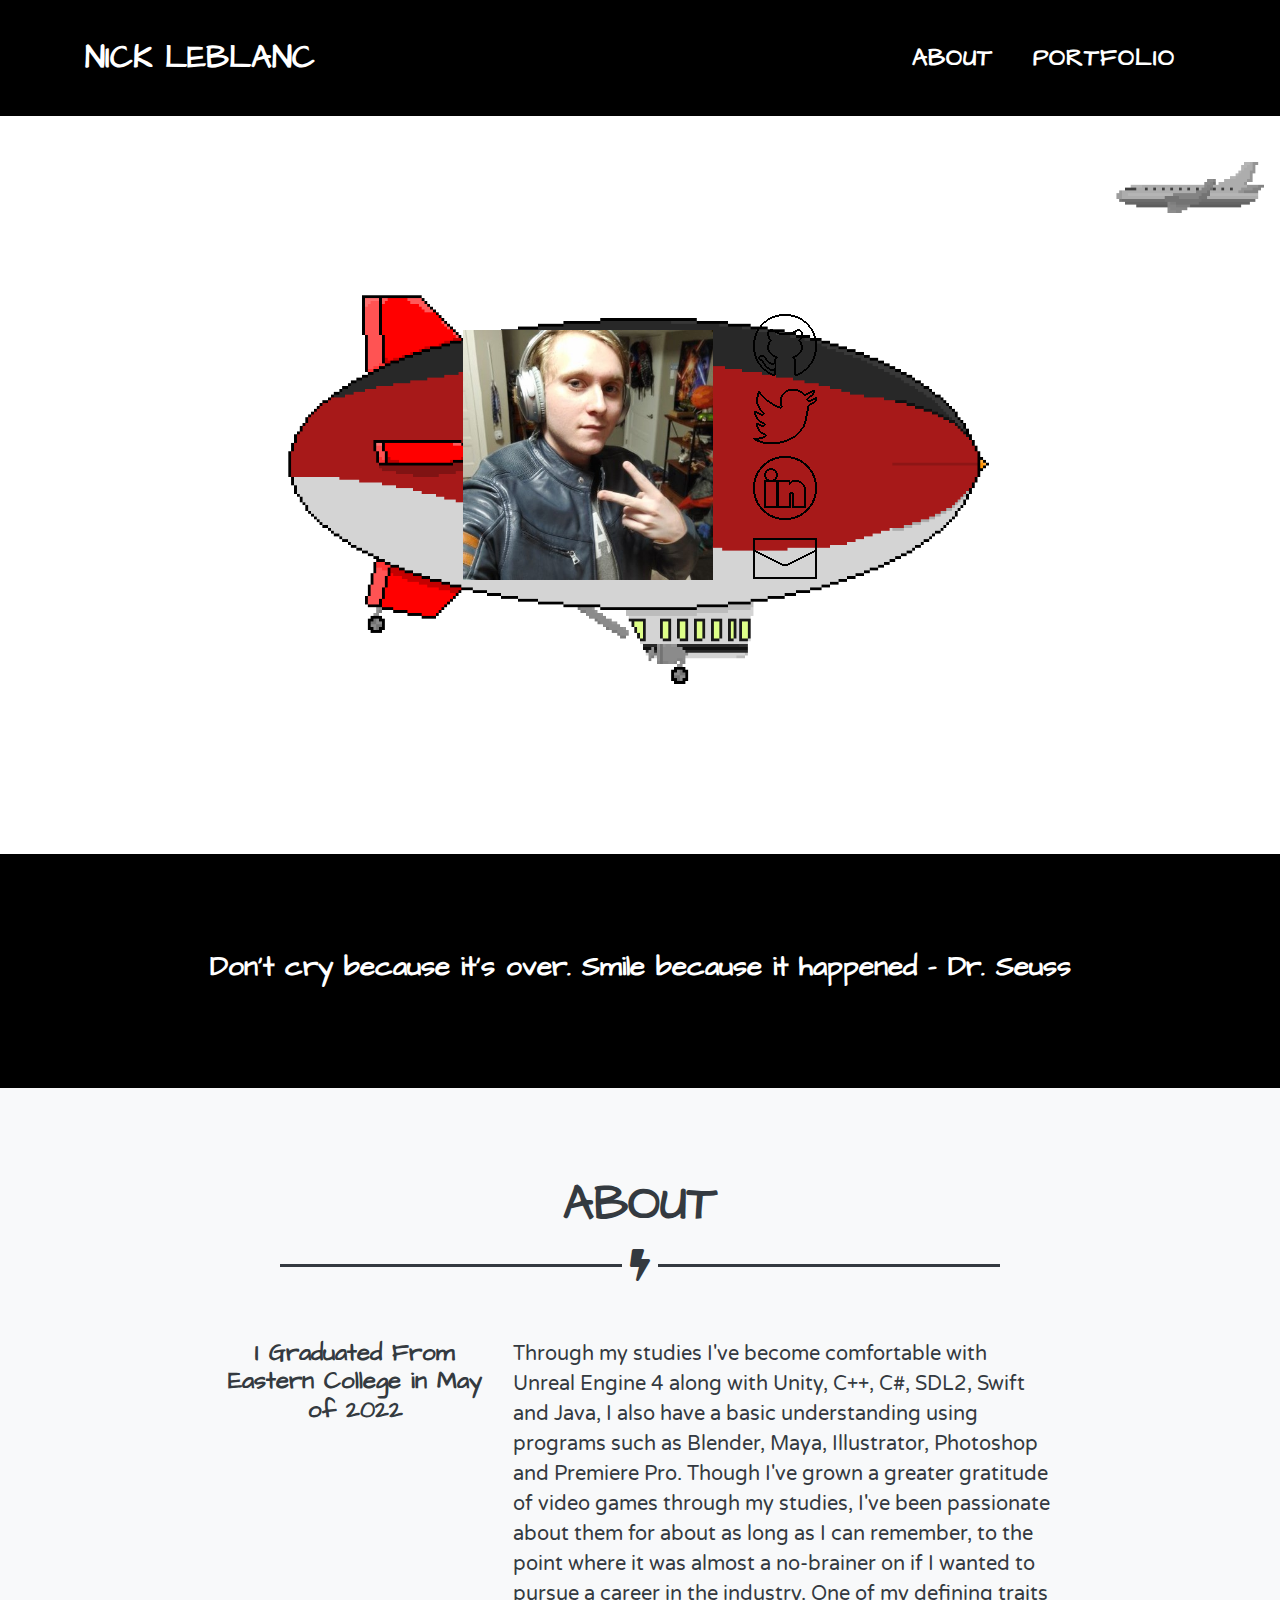
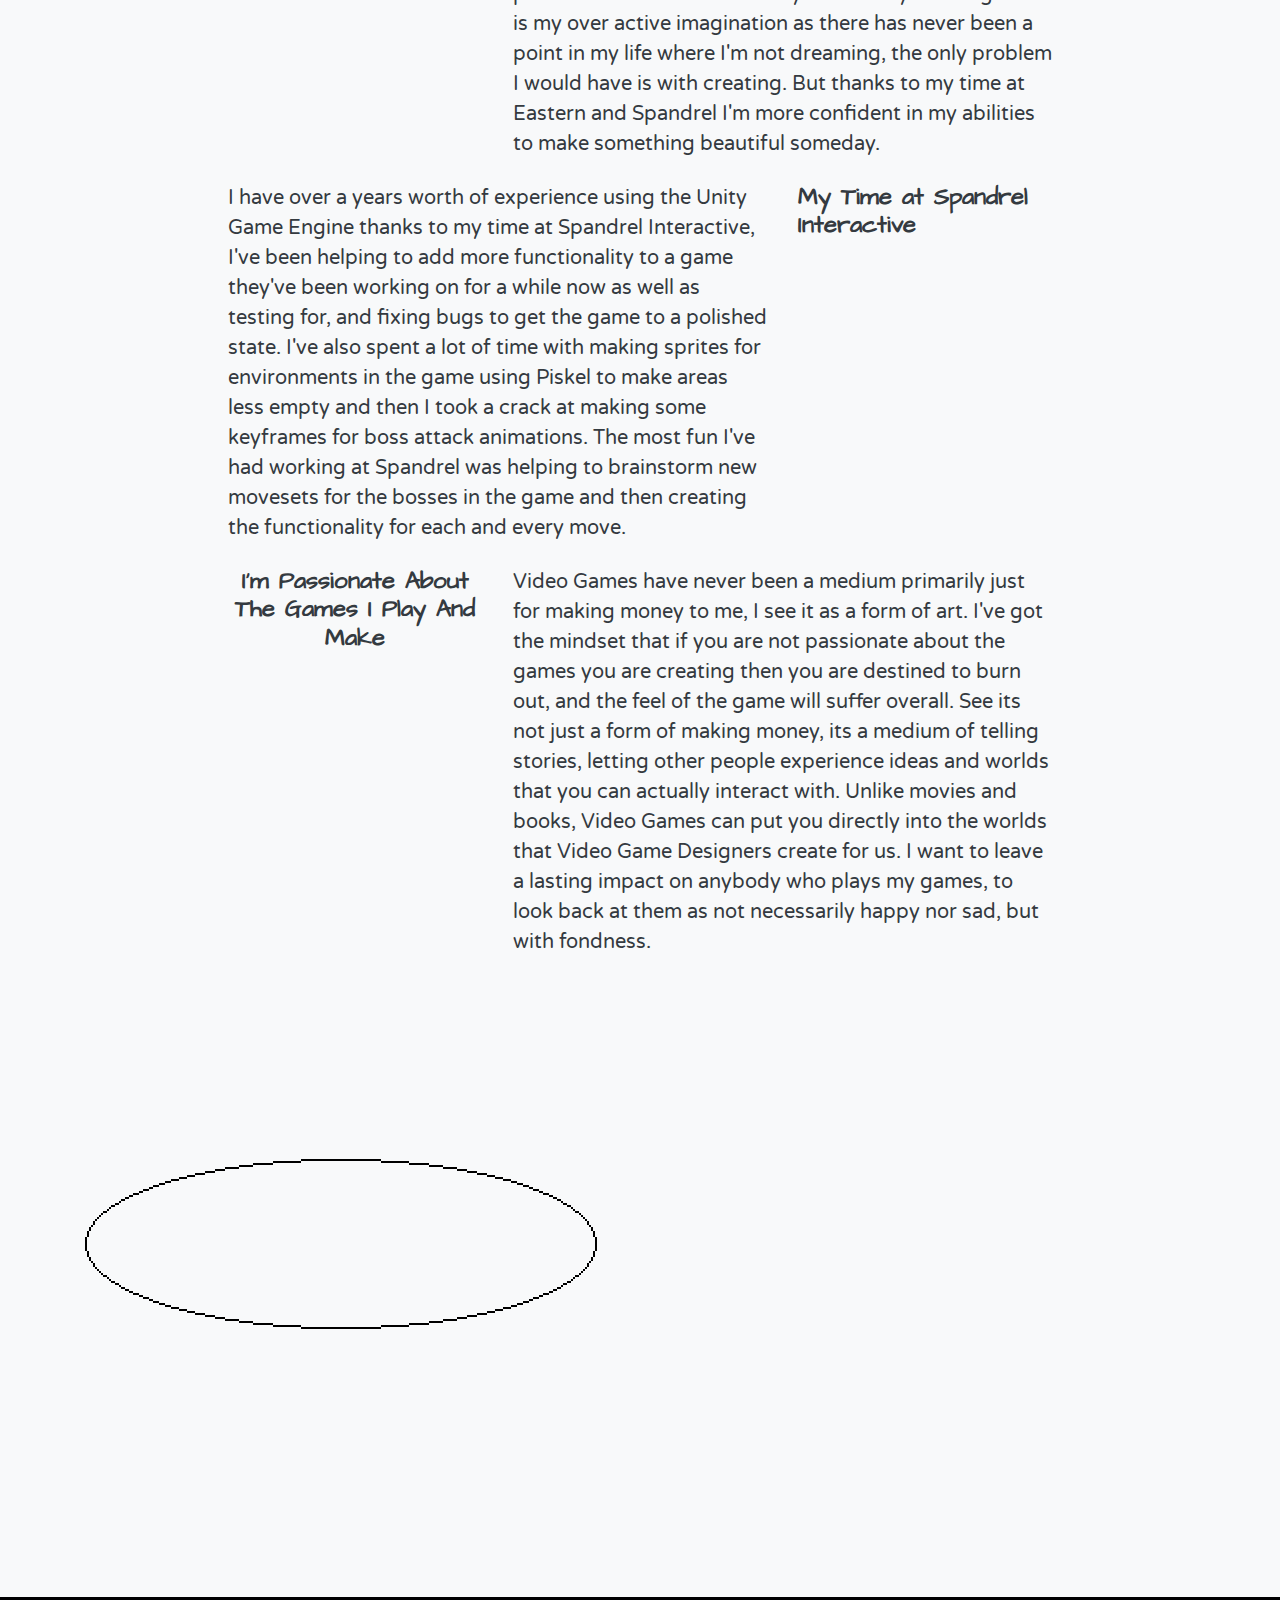
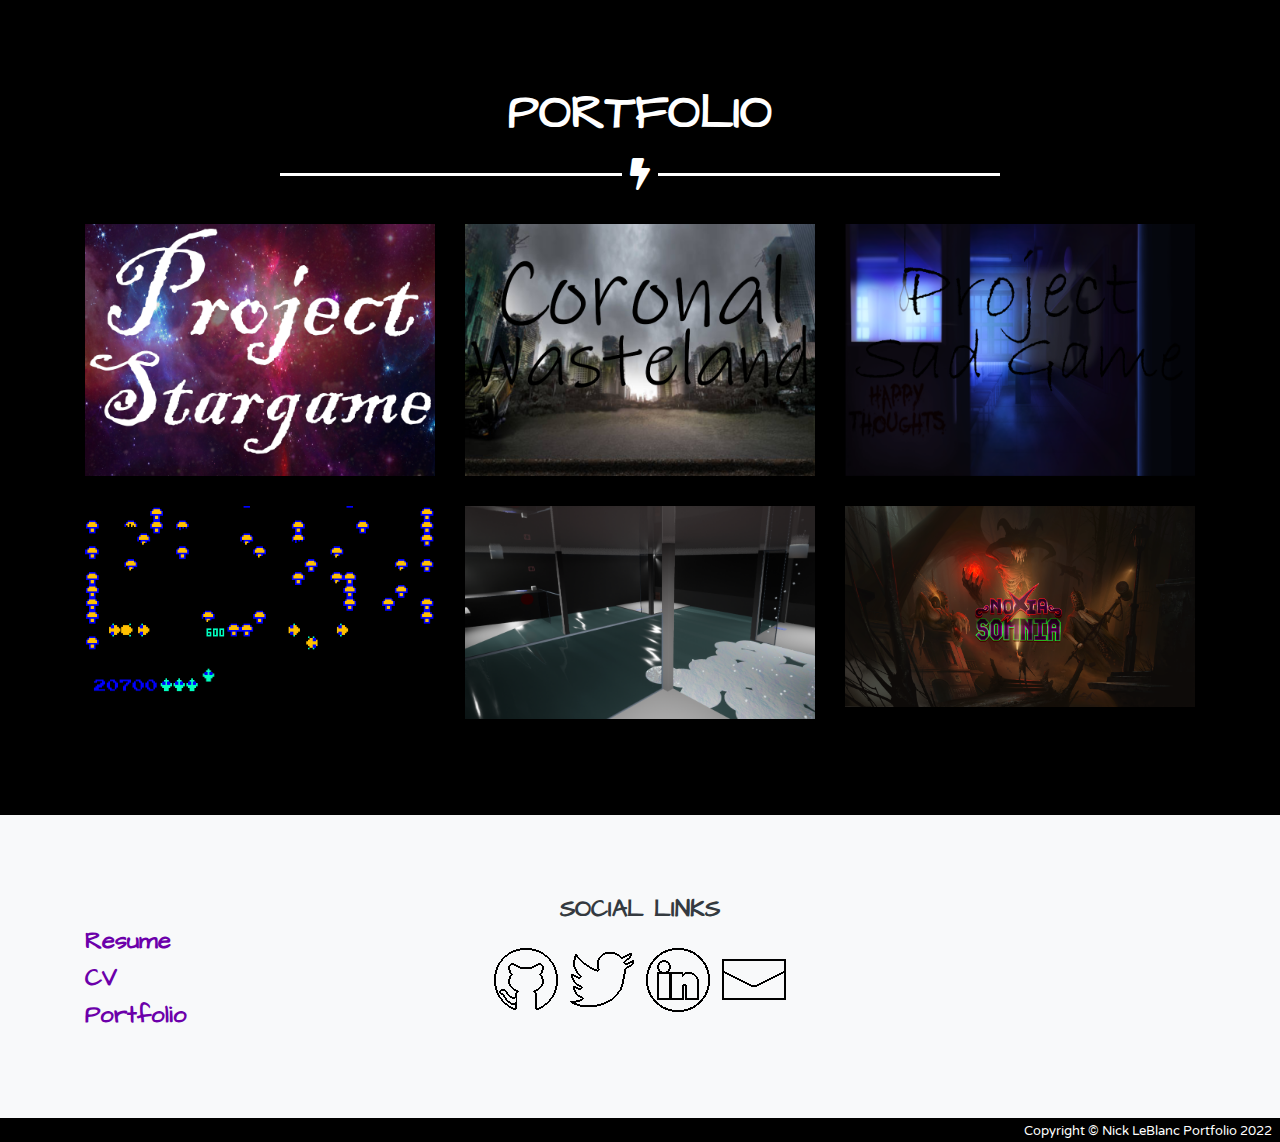
<file: index.html>
<!DOCTYPE html>
<html lang="en">
	<head>
		<title>Nick LeBlanc Portfolio</title>
		<meta charset="utf-8">
		<meta name="viewport" content="width=device-width, initial-scale=1">

		<!-- Bootstrap base minified css -->
		<link rel="stylesheet" href="vendor/bootstrap/css/bootstrap.min.css">

		<!-- Custom fonts for this template -->
		<link href="vendor/fontawesome-free/css/all.min.css" rel="stylesheet" type="text/css">
		<link href="https://fonts.googleapis.com/css?family=Montserrat:400,700" rel="stylesheet" type="text/css">
		<link href="https://fonts.googleapis.com/css?family=Lato:400,700,400italic,700italic" rel="stylesheet" type="text/css">
		<link href="https://fonts.googleapis.com/css?family=Varela+Round:400,700" rel="stylesheet" type="text/css">
		<link href="https://fonts.googleapis.com/css?family=Architects+Daughter:400,700,400bold" rel="stylesheet" type="text/css">

		<!-- Custom styles for this template -->
		<link href="css/Portfolio Site.css" rel="stylesheet">
	</head>
		  
	<body>
    	<!-- Navigation -->
    	<nav class="navbar navbar-expand-lg fixed-top text-uppercase bg-black" id="mainNav">
        	<!-- start of container -->
        	<div class="container">
            	<a class="navbar-brand js-scroll-trigger" href="#page-top"><!--<img class="" src="img/portfolio/logo.png" alt="">-->Nick LeBlanc</a>

            	<!-- Mobile nav icons and targets -->
            	<button class="navbar-toggler navbar-toggler-right text-uppercase bg-light text-dark rounded" type="button" data-toggle="collapse" data-target="#navbarResponsive" aria-controls="navbarResponsive" aria-expanded="false" aria-label="Toggle navigation">
              		Menu
              		<!-- font-awesome icon -->
              		<i class="fas fa-bars"></i>
            	</button>
            	<div class="collapse navbar-collapse" id="navbarResponsive">
              		<ul class="navbar-nav ml-auto">
                		<li class="nav-item mx-0 mx-lg-1 nav-large">
                  			<a class="nav-link py-3 px-0 px-lg-3 rounded js-scroll-trigger" href="#about">About</a>
                        </li>
                        <li class="nav-item mx-0 mx-lg-1 nav-large">
                  			<a class="nav-link py-3 px-0 px-lg-3 rounded js-scroll-trigger" href="#portfolio">Portfolio</a>
                		</li>
                		
              		</ul>
            	</div>
        	</div>
    	</nav>

    	<!-- Header -->
    	<header class="masthead bg-header text-dark text-center">
            <div class="container">
				<div class="row">
					<!--img id="image" src="images/icons/Blimp.gif"-->
					<img class="img-fluid ml-auto my-header-picture" src="images/profile1.jpg">
        			<ul style="list-style-type:none;" class="social mr-auto">
						<li class="mylistfirst-inline-item">
							<!--a class="btn btn-outline-dark btn-social text-center rounded-circle" href="https://github.com/NicholasChristianLeBlanc" target="_blank"-->
									<!--i class="fab fa-github"></i-->
									<input type="image" 
									src="images/icons/Github-default.png" 
									onclick="window.open('https://github.com/NicholasChristianLeBlanc', '_blank')"
									onMouseOver="this.src='images/icons/Github.gif'" 
									onMouseOut="this.src='images/icons/Github-default.png'">
							<!--/a-->
						</li>
						<li class="mylist-inline-item">
							<!--a class="btn btn-outline-dark btn-social text-center rounded-circle" href="https://twitter.com/Myztix_Nick" target="_blank">
								<i class="fab fa-fw fa-twitter"></i-->
								<input type="image" 
									src="images/icons/Twitter.png" 
									onclick="window.open('https://twitter.com/Myztix_Nick', '_blank')"
									onMouseOver="this.src='images/icons/Twitter.gif'" 
									onMouseOut="this.src='images/icons/Twitter.png'">
							<!--/a-->
						</li>
						<li class="mylist-inline-item">
							<!--a class="btn btn-outline-dark btn-social text-center rounded-circle" href="https://www.linkedin.com/in/nicholas-leblanc-846a041b0/" target="_blank">
								<i class="fab fa-fw fa-linkedin-in"></i-->
								<input type="image" 
									src="images/icons/Linkedin.png" 
									onclick="window.open('https://www.linkedin.com/in/nicholas-leblanc-846a041b0/', '_blank')"
									onMouseOver="this.src='images/icons/Linkedin.gif'" 
									onMouseOut="this.src='images/icons/Linkedin.png'">
							<!--/a-->
						</li>
						<li class="mylist-inline-item">
							<!--a class="btn btn-outline-dark btn-social text-center rounded-circle" href="mailto:nicholas_leblanc@outlook.com"> 
								<i class="far fa-envelope"></i-->
								<input type="image" 
									src="images/icons/Email.png" 
									onclick="window.open('https://www.linkedin.com/in/nicholas-leblanc-846a041b0/', '_blank')"
									onMouseOver="this.src='images/icons/Email.gif'" 
									onMouseOut="this.src='images/icons/Email.png'">
							<!--/a-->
						</li>
					</ul>
				</div>
      		</div>
    	</header>

		<section class="quote bg-black text-white" id="quote">
			<h3 class="text-center">Don't cry because it's over. Smile because it happened - Dr. Seuss</h3>
		</section>

		<!-- About Section -->
    	<section class="bg-light text-dark mb-0" id="about">
			<div class="container">
				<h2 class="text-center text-uppercase ">About</h2>
			  	<hr class="star-dark mb-5" />
			  	<div class="col-lg-10 mx-auto pb-4">
					<!--<blockquote class="blockquote">
					  <h4 class="font-italic">" It’s the ship that made the Kessel run in less than twelve parsecs. I’ve outrun Imperial starships. Not the local bulk cruisers, mind you. I’m talking about the big Corellian ships, now. She’s fast enough for you, old man. "</h4>
					  <footer class="blockquote-footer"><cite title="Starwars">Han Solo</cite></footer>
					</blockquote> -->
			  	</div>

			  	<div class="row">
					<!-- ml-auto sets margin-left to auto -->
					<div class="col-lg-3 ml-auto mb-3 text-center">
						<h4>I Graduated From Eastern College in May of 2022</h4>
					</div>
					<!-- mr-auto sets margin-right to auto -->
					<div class="col-lg-6 mr-auto mb-2">
						<!-- lead class makes paragraph stand out -->
						<p class="lead">
							Through my studies I've become comfortable with Unreal Engine 4 along with Unity, C++, C#, SDL2, Swift and Java, I also have a 
							basic understanding using programs such as Blender, Maya, Illustrator, Photoshop and Premiere Pro. Though I've grown a greater 
							gratitude of video games through my studies, I've been passionate about them for about as long as I can remember, to the point 
							where it was almost a no-brainer on if I wanted to pursue a career in the industry. One of my defining traits is my over active 
							imagination as there has never been a point in my life where I'm not dreaming, the only problem I would have is with creating.
							But thanks to my time at Eastern and Spandrel I'm more confident in my abilities to make something beautiful someday.
						</p>
					</div>
			  	</div>

				<div class="row">
					<div class="col-lg-6 ml-auto mb-2">
						<p class="lead">
						  	I have over a years worth of experience using the Unity Game Engine thanks to my time at Spandrel Interactive, I've been helping to 
							add more functionality to a game they've been working on for a while now as well as testing for, and fixing bugs to get the game to 
							a polished state. I've also spent a lot of time with making sprites for environments in the game using Piskel to make areas less empty 
							and then I took a crack at making some keyframes for boss attack animations. The most fun I've had working at Spandrel was helping to 
							brainstorm new movesets for the bosses in the game and then creating the functionality for each and every move.
					  	</p>
					</div>
					<div class="col-lg-3 mr-auto mb-3">
						<h4>My Time at Spandrel Interactive</h4>
					</div>
			  </div>

				<div class="row">
					<div class="col-lg-3 ml-auto mb-2 text-center">
						<h4>I'm Passionate About The Games I Play And Make</h4>
					</div>
					<div class="col-lg-6 mr-auto mb-3">
						<p class="lead">
							Video Games have never been a medium primarily just for making money to me, I see it as a form of art. I've got the mindset that 
							if you are not passionate about the games you are creating then you are destined to burn out, and the feel of the game will
							suffer overall. See its not just a form of making money, its a medium of telling stories, letting other people experience
							ideas and worlds that you can actually interact with. Unlike movies and books, Video Games can put you directly into the worlds
							that Video Game Designers create for us. I want to leave a lasting impact on anybody who plays my games, to look back at them as
							not necessarily happy nor sad, but with fondness.
				  		</p>
					</div>
		  		</div>

				<img class="img-fluid ml-auto" src="images/icons/Town Sprites.png">
			<!--
			  <div class="row">
					<div class="col-lg-3 ml-auto mb-3">
						<h4>The skills and computer languages I'm proficient with</h4>
					</div>
					<div class="col-lg-6 mr-auto mb-2">
						<p class="lead">
						  Lorem ipsum dolor sit amet, consectetur adipisicing elit, sed do eiusmod tempor incididunt ut labore et dolore magna aliqua. 
						  Ut enim ad minim veniam, quis nostrud exercitation ullamco laboris nisi ut aliquip ex ea commodo consequat. 
						  Duis aute irure dolor in reprehenderit in voluptate velit esse cillum dolore eu fugiat nulla pariatur. 
						  Excepteur sint occaecat cupidatat non proident, sunt in culpa qui officia deserunt mollit anim id est laborum.
					  </p>
					</div>
			  </div>

			  

			  <div class="row">
					<div class="col-lg-3 ml-auto mb-3">
						<h4>Other significant/important things about me</h4>
					</div>
					<div class="col-lg-6 mr-auto mb-2">
						<p class="lead">
						  Lorem ipsum dolor sit amet, consectetur adipisicing elit, sed do eiusmod tempor incididunt ut labore et dolore magna aliqua. 
						  Ut enim ad minim veniam, quis nostrud exercitation ullamco laboris nisi ut aliquip ex ea commodo consequat. 
						  Duis aute irure dolor in reprehenderit in voluptate velit esse cillum dolore eu fugiat nulla pariatur. 
						  Excepteur sint occaecat cupidatat non proident, sunt in culpa qui officia deserunt mollit anim id est laborum.
					  </p>
					</div>
			  </div>
			-->
		  </div> <!-- /container -->
	  </section>

    	<!-- Portfolio Grid Section -->
    	<section class="portfolio bg-black text-white" id="portfolio">
      		<div class="container">
        		<h2 class="text-center text-uppercase mb-0">Portfolio</h2>
        		<hr class="star-light mb-5" />
        		<!-- start of row -->
				<div class="row">

					<!-- portfolio item 1 (Stargame) -->
					<div class="col-md-6 col-lg-4">
						<div class="portfolio-item mx-auto" data-toggle="modal" data-target="#portfolio-modal-1">
							<div class="portfolio-item-caption d-flex position-absolute h-100 w-100">
								<div class="portfolio-item-caption-content my-auto w-100 text-center text-white">
									<i class="fas fa-search-plus fa-3x"></i>
								</div>
							</div>
							<img class="img-fluid" src="images/portfolio/Project Stargame.png" alt="">
						</div>
					</div>

					<!-- portfolio item 2 (Coronal Wasteland) -->
					<div class="col-md-6 col-lg-4">
						<div class="portfolio-item mx-auto" data-toggle="modal" data-target="#portfolio-modal-2">
							<div class="portfolio-item-caption d-flex position-absolute h-100 w-100">
								<div class="portfolio-item-caption-content my-auto w-100 text-center text-white">
									<i class="fas fa-search-plus fa-3x"></i>
								</div>
							</div>
							<img class="img-fluid" src="images/portfolio/Coronal Wasteland.png" alt="">
						</div>
					</div>

					<!-- portfolio item 3 (Sad Game) -->
					<div class="col-md-6 col-lg-4">
						<div class="portfolio-item mx-auto" data-toggle="modal" data-target="#portfolio-modal-3">
							<div class="portfolio-item-caption d-flex position-absolute h-100 w-100">
								<div class="portfolio-item-caption-content my-auto w-100 text-center text-white">
									<i class="fas fa-search-plus fa-3x"></i>
								</div>
							</div>
							<img class="img-fluid" src="images/portfolio/Project Sad Game.png" alt="">
						</div>
					</div>

					<!-- portfolio item 4 (Centipede) -->
					<div class="col-md-6 col-lg-4">
						<div class="portfolio-item mx-auto" data-toggle="modal" data-target="#portfolio-modal-4">
							<div class="portfolio-item-caption d-flex position-absolute h-100 w-100">
								<div class="portfolio-item-caption-content my-auto w-100 text-center text-white">
									<i class="fas fa-search-plus fa-3x"></i>
								</div>
							</div>
							<img class="img-fluid" src="images/portfolio/Centipede.png" alt="">
						</div>
					</div>

					<!-- portfolio item 5 (Puzzle Platformer) -->
					<div class="col-md-6 col-lg-4">
						<div class="portfolio-item mx-auto" data-toggle="modal" data-target="#portfolio-modal-5">
							<div class="portfolio-item-caption d-flex position-absolute h-100 w-100">
								<div class="portfolio-item-caption-content my-auto w-100 text-center text-white">
									<i class="fas fa-search-plus fa-3x"></i>
								</div>
							</div>
							<img class="img-fluid" src="images/portfolio/FpPuzzlePlatformer.png" alt="">
						</div>
					</div>

					<!-- portfolio item 6 (Noxia Somnia) -->
					<div class="col-md-6 col-lg-4">
						<div class="portfolio-item mx-auto" data-toggle="modal" data-target="#portfolio-modal-6">
							<div class="portfolio-item-caption d-flex position-absolute h-100 w-100">
								<div class="portfolio-item-caption-content my-auto w-100 text-center text-white">
									<i class="fas fa-search-plus fa-3x"></i>
								</div>
							</div>
							<img class="img-fluid" src="images/portfolio/Noxia.png" alt="">
						</div>
					</div>

				</div> <!-- /row -->
			</div> <!-- /container -->
		</section>

    	<!-- Footer -->
    	<footer class="footer bg-light text-dark text-center">
      		<div class="container">
				
				<div class="row">
          			<div class="col-md-3 mb-5 mb-lg-0 text-left centered-vert">
						<h4><a href="PDFs/Nicholas Christian Leblanc Resume.pdf" target="_blank">Resume</a></h4>
						<h4><a href="PDFs/Nicholas Christian Leblanc CV.pdf" target="_blank">CV</a> </h4>
						<h4><a href="PDFs/Nick LeBlanc Portfolio.pdf" target="_blank">Portfolio</a></h4>
          			</div>
		  
					<div class="col-md-6 mb-5 mb-lg-0">
            			<h4 class="text-uppercase mb-4">Social Links</h4>
            			<ul class="list-inline mb-0">
              				<li class="list-inline-item">
							<!--a class="btn btn-outline-dark btn-social text-center rounded-circle" href="https://github.com/NicholasChristianLeBlanc" target="_blank"-->
									<!--i class="fab fa-github"></i-->
									<input type="image" 
									src="images/icons/Github-default.png" 
									onclick="window.open('https://github.com/NicholasChristianLeBlanc', '_blank')"
									onMouseOver="this.src='images/icons/Github.gif'" 
									onMouseOut="this.src='images/icons/Github-default.png'">
							<!--/a-->
						</li>
						<li class="list-inline-item">
							<!--a class="btn btn-outline-dark btn-social text-center rounded-circle" href="https://twitter.com/Myztix_Nick" target="_blank">
								<i class="fab fa-fw fa-twitter"></i-->
								<input type="image" 
									src="images/icons/Twitter.png" 
									onclick="window.open('https://twitter.com/Myztix_Nick', '_blank')"
									onMouseOver="this.src='images/icons/Twitter.gif'" 
									onMouseOut="this.src='images/icons/Twitter.png'">
							<!--/a-->
						</li>
						<li class="list-inline-item">
							<!--a class="btn btn-outline-dark btn-social text-center rounded-circle" href="https://www.linkedin.com/in/nicholas-leblanc-846a041b0/" target="_blank">
								<i class="fab fa-fw fa-linkedin-in"></i-->
								<input type="image" 
									src="images/icons/Linkedin.png" 
									onclick="window.open('https://www.linkedin.com/in/nicholas-leblanc-846a041b0/', '_blank')"
									onMouseOver="this.src='images/icons/Linkedin.gif'" 
									onMouseOut="this.src='images/icons/Linkedin.png'">
							<!--/a-->
						</li>
						<li class="list-inline-item">
							<!--a class="btn btn-outline-dark btn-social text-center rounded-circle" href="mailto:nicholas_leblanc@outlook.com"> 
								<i class="far fa-envelope"></i-->
								<input type="image" 
									src="images/icons/Email.png" 
									onclick="window.open('https://www.linkedin.com/in/nicholas-leblanc-846a041b0/', '_blank')"
									onMouseOver="this.src='images/icons/Email.gif'" 
									onMouseOut="this.src='images/icons/Email.png'">
							<!--/a-->
						</li>
            			</ul>
          			</div>
		  
					<div class="col-md-3">
            			
          			</div>
        		</div>
      		</div> <!-- /container -->
    	</footer>

    	<div class="copyright text-right text-white">
      		<div class="pr-2">
        		<small>Copyright &copy; Nick LeBlanc Portfolio 2022</small>
      		</div>
    	</div>

    	<!-- Scroll to Top Button (Only visible on small and extra-small screen sizes) -->
    	<div class="scroll-to-top d-lg-none position-fixed ">
      		<a class="js-scroll-trigger d-block text-center text-white rounded" href="#page-top">
        		<i class="fa fa-chevron-up"></i>
      		</a>
    	</div>

		<!-- Portfolio Modals -->
	
		<!-- Portfolio Modal 1 (Project Stargame) -->
		<div class="portfolio-modal modal fade" id="portfolio-modal-1" tabindex="-1" role="dialog" aria-labelledby="portfolio-modal-1-label">
			<div class="modal-dialog portfolio-modal-dialog bg-black modal-xl" role="document">

				<button type="button" class="close" data-dismiss="modal" aria-label="Close">
					<span aria-hidden="true">
						<i class="fas fa-times fa-purple"></i>
					</span>
				</button>

				<div class="container text-center">
					<div class="row">
						<div class="col-lg-8 mx-auto">
							<h2 class="text-light text-uppercase mb-0">Project Stargame</h2>
							<hr class="star-light mb-5">
							<img class="img-fluid mb-5" src="images/portfolio/Project Stargame.png" alt="">
				
							<p class="mb-5 text-light">
								The stars each represent a human soul lost from Earth, one day they start to disappear from the sky so our protagonist 
								decides to go into the “Spirit Realm”, a dimension stuck between sleep and death where the souls of fallen stars reside. 
								The protagonist’s job is to figure out what happened to those fallen stars and to put them back into the sky, along the 
								way you will meet new characters that you will (should) grow to love, but eventually you’ll have to set spirits free, and 
								lay their souls to rest
							</p>

							<button type="button" class="btn btn-primary">
								<!--<a href="centipede.html">-->
								<a href="GDDs/Project Stargame.pdf" target="_blank">
									<span style="color:white"> View GDD </span>
								</a>
							</button>
						</div>
					</div>
				</div>
			</div>
		</div>
		
		<!-- Portfolio Modal 2 (Coronal Wasteland) -->
		<div class="portfolio-modal modal fade" id="portfolio-modal-2" tabindex="-1" role="dialog" aria-labelledby="portfolio-modal-2-label" aria-hidden="true">
			<div class="modal-dialog portfolio-modal-dialog bg-black modal-xl" role="document">
	
				<button type="button" class="close" data-dismiss="modal" aria-label="Close">
					<span aria-hidden="true">
						<i class="fas fa-times fa-purple"></i>
					</span>
				</button>
	
				<div class="container text-center">
					<div class="row">
						<div class="col-lg-8 mx-auto">
							<h2 class="text-light text-uppercase mb-0">Coronal Wasteland</h2>
							<hr class="star-light mb-5">
							<img class="img-fluid mb-5" src="images/portfolio/Coronal Wasteland.png" alt="">
				
							<p class="mb-5 text-light">
								Earth gets struck by a Coronal Mass Ejection (CME) which caused all systems running on electricity to cease functionality 
								at an instant. All Military, Medical, quality of life, food and water, factories, basically anything that is ran on 
								electricity gone at a snap of a finger, and by the time they would have been repaired society has already collapsed in on 
								itself. Chaos ensues as humanity seemingly grinds to a halt. Gangs of Bandits roam about killing as many innocent people as 
								they can, stealing from the weak for their own personal gain, settlements of innocent people are sparse to say the least, 
								and with very little resources life is harsh day in and day out. Abandoned cities become the norm as life becomes survival 
								of the fittest on this kill or be killed desolate wasteland also known as the Earth.
							</p>
				
							<button type="button" class="btn btn-primary">
								<!--<a href="centipede.html">-->
								<a href="GDDs/Project Colonel Wasteland.pdf" target="_blank">
									<span style="color:white"> View GDD </span>
								</a>
							</button>
				
						</div>
					</div>
				</div>
			</div>
		</div>

		<!-- Portfolio Modal 3 (Project Sad Game) -->
		<div class="portfolio-modal modal fade" id="portfolio-modal-3" tabindex="-1" role="dialog" aria-labelledby="portfolio-modal-3-label" aria-hidden="true">
			<div class="modal-dialog portfolio-modal-dialog bg-black modal-xl" role="document">
	
				<button type="button" class="close" data-dismiss="modal" aria-label="Close">
					<span aria-hidden="true">
						<i class="fas fa-times fa-purple"></i>
					</span>
				</button>
	
				<div class="container text-center">
					<div class="row">
						<div class="col-lg-8 mx-auto">
							<h2 class="text-light text-uppercase mb-0">Project Sad Game</h2>
							<hr class="star-light mb-5">
							<img class="img-fluid mb-5" src="images/portfolio/Project Sad Game.png" alt="">
				
							<p class="mb-5 text-light">
								You play as a man who commits suicide in the opening of the game. The entire game depicts the unfortunate events 
								leading up to this point as if the man’s entire life is flashing right before his eyes. The game would start off 
								nice and cheery and as time goes on the colors of each level would become less and less saturated and the character 
								would see more hallucinations as the man is devoured by the loss of loved ones, depression, drug and alcohol abuse. 
								Not knowing how to cope with all his struggles the game ends with his final dying moments, the game then switches to 
								third person as the man’s life leaves his eyes and his body is left lifeless.
							</p>
				
							<button type="button" class="btn btn-primary">
								<!--<a href="centipede.html">-->
								<a href="GDDs/Project Sad Game.pdf" target="_blank">
									<span style="color:white"> View GDD </span>
								</a>
							</button>
				
						</div>
					</div>
				</div>
			</div>
		</div>

		<!-- Portfolio Modal 4 (Centipede) -->
		<div class="portfolio-modal modal fade" id="portfolio-modal-4" tabindex="-1" role="dialog" aria-labelledby="portfolio-modal-4-label" aria-hidden="true">
			<div class="modal-dialog portfolio-modal-dialog bg-black modal-xl" role="document">
		
				<button type="button" class="close" data-dismiss="modal" aria-label="Close">
					<span aria-hidden="true">
						<i class="fas fa-times fa-purple"></i>
					</span>
				</button>
		
				<div class="container text-center">
					<div class="row">
						<div class="col-lg-8 mx-auto">
							<h2 class="text-light text-uppercase mb-0">Centipede</h2>
							<hr class="star-light mb-5">
							<img class="img-fluid mb-5" src="images/portfolio/Centipede.png" alt="">
					
							<p class="mb-5 text-light">
								The classic game of Centipede created by Atari back in 1981 recreated in SDL2 with some slight changes from the original
							</p>
					
							<button type="button" class="btn btn-primary">
								<!--<a href="centipede.html">-->
								<a  href="downloads/Centipede.zip" download>
									<span style="color:white"> Download Game </span>
								</a>
							</button>
						</div>
					</div>
				</div>
			</div>
		</div>
	
		<!-- Portfolio Modal 5 (First Person Puzzle Platformer) -->
		<div class="portfolio-modal modal fade" id="portfolio-modal-5" tabindex="-1" role="dialog" aria-labelledby="portfolio-modal-5-label" aria-hidden="true">
			<div class="modal-dialog portfolio-modal-dialog bg-black modal-xl" role="document">
		
				<button type="button" class="close" data-dismiss="modal" aria-label="Close">
					<span aria-hidden="true">
						<i class="fas fa-times fa-purple"></i>
					</span>
				</button>
		
				<div class="container text-center">
					<div class="row">
						<div class="col-lg-8 mx-auto">
							<h2 class="text-light text-uppercase mb-0">First Person Puzzle Platformer</h2>
							<hr class="star-light mb-5">
							<img class="img-fluid mb-5" src="images/portfolio/FpPuzzlePlatformer.png" alt="">
					
							<p class="mb-5 text-light">
								Made with Unreal Engine 4 and inspired by the Portal series of games developed by Valve, this puzzle platformer has you using a gun
								whose projectiles will do 1 of 3 things: Grow, Shrink or Collide with any boxes they fly into.
							</p>
					
							<button type="button" class="btn btn-primary">
								<!--<a href="centipede.html">-->
								<a href="downloads/FpPuzzlePlatformer.zip" download>
									<span style="color:white"> Download Game </span>
								</a>
							</button>
						</div>
					</div>
				</div>
			</div>
		</div>
	
		<!-- Portfolio Modal 6 (Noxia Somnia) -->
		<div class="portfolio-modal modal fade" id="portfolio-modal-6" tabindex="-1" role="dialog" aria-labelledby="portfolio-modal-6-label" aria-hidden="true">
			<div class="modal-dialog portfolio-modal-dialog bg-black modal-xl" role="document">
		
				<button type="button" class="close" data-dismiss="modal" aria-label="Close">
					<span aria-hidden="true">
						<i class="fas fa-times fa-purple"></i>
					</span>
				</button>
		
				<div class="container text-center">
					<div class="row">
						<div class="col-lg-8 mx-auto">
							<h2 class="text-light text-uppercase mb-0">Noxia Somnia</h2>
							<hr class="star-light mb-5">
							<img class="img-fluid mb-5" src="images/portfolio/Noxia.png" alt="">
					
							<p class="mb-5 text-light">
								Worked as both a Video Game Developer and Sprite Artist on Spandrel Interactive's upcoming 2D metroidvania game "Noxia Somnia" where I created well over 300 individual sprites for the game and helped 
								with brainstorming/implementing most of the move sets for the boss fights and did some polish for some of the menus in the game as well.
							</p>
					
							<button type="button" class="btn btn-primary">
								<!--<a href="centipede.html">-->
								<a href="https://noxiasomnia.com/" target="_blank">
									<span style="color:white"> View Website </span>
								</a>
							</button>
						</div>
					</div>
				</div>
			</div>
		</div>
			
	</body>

  	<!-- Bootstrap core JavaScript -->
  	<script src="vendor/jquery/jquery.min.js"></script>
  	<script src="vendor/bootstrap/js/bootstrap.bundle.min.js"></script>

  	<!-- Plugin JavaScript -->
  	<script src="vendor/jquery-easing/jquery.easing.min.js"></script>
  	<script src="vendor/magnific-popup/jquery.magnific-popup.min.js"></script>

  	<!-- Custom scripts for this template -->
	<script src="js/main.js"></script>
</html>
</file>
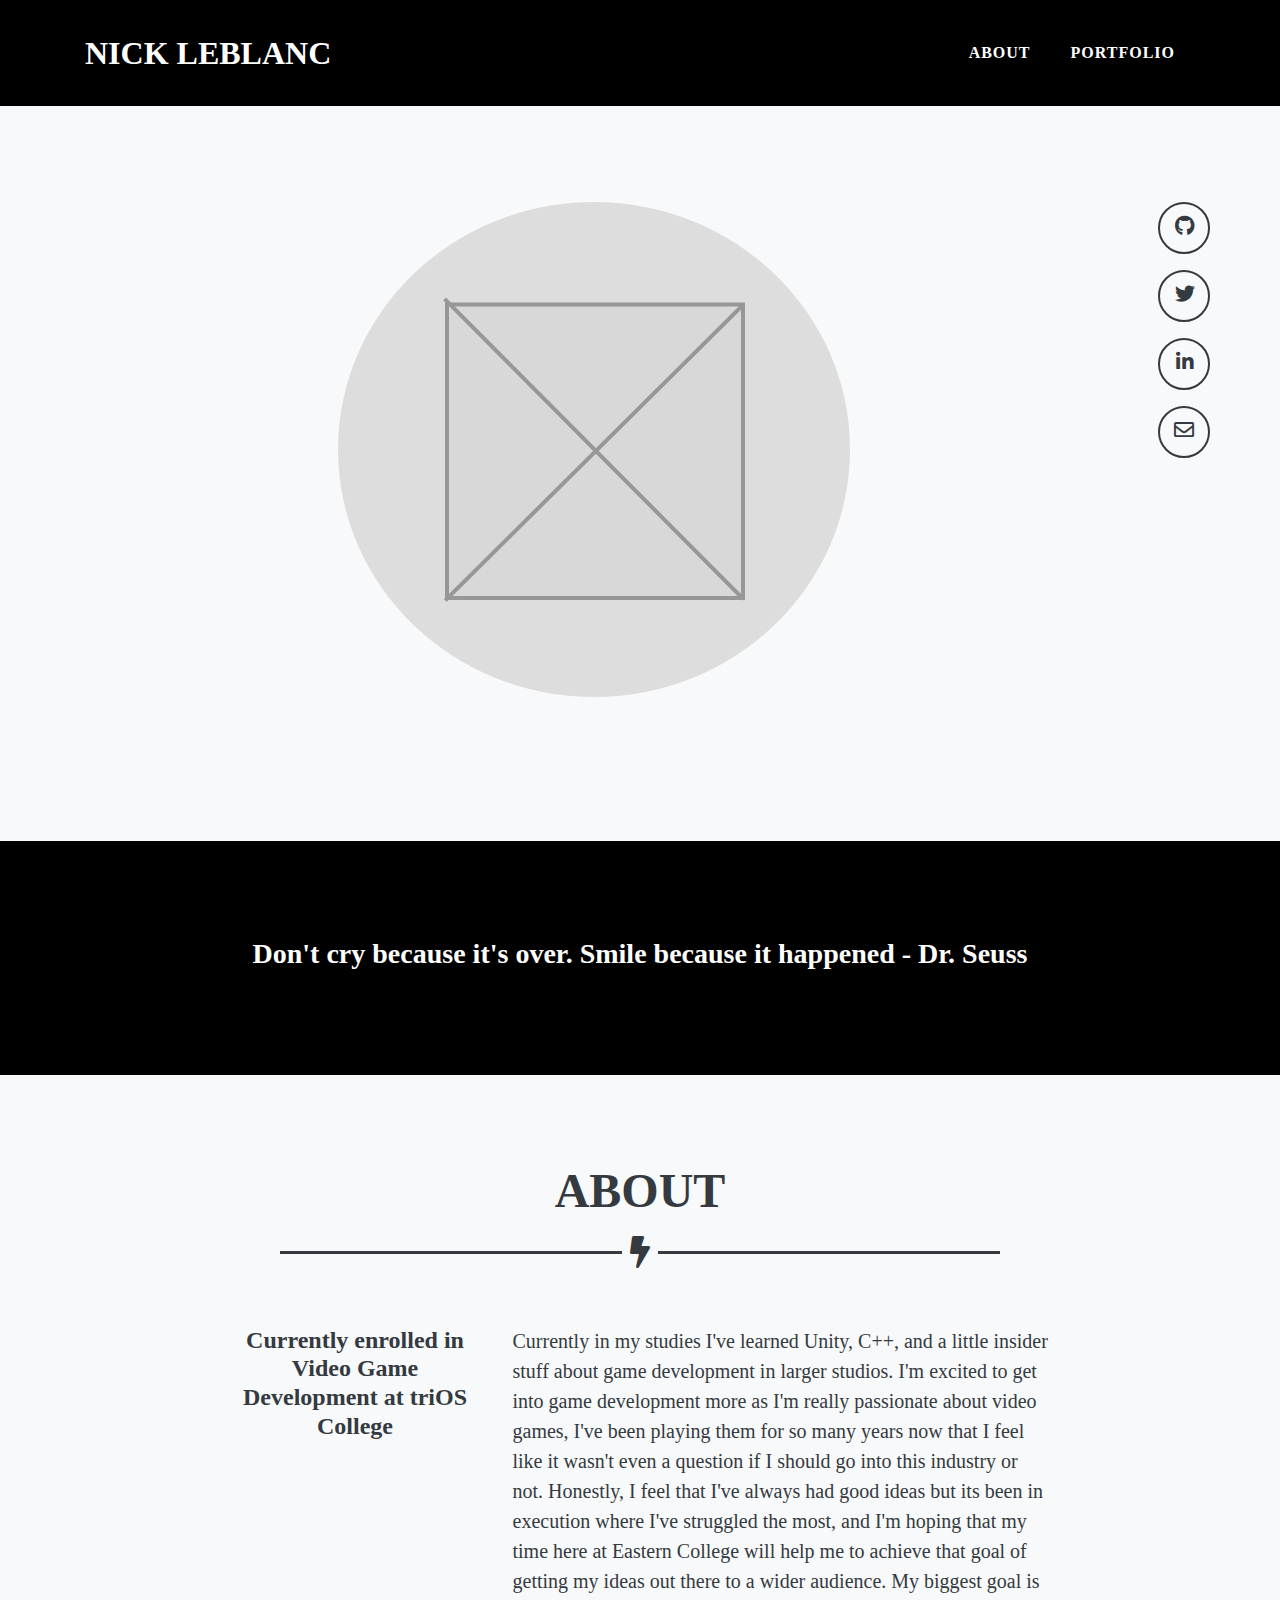
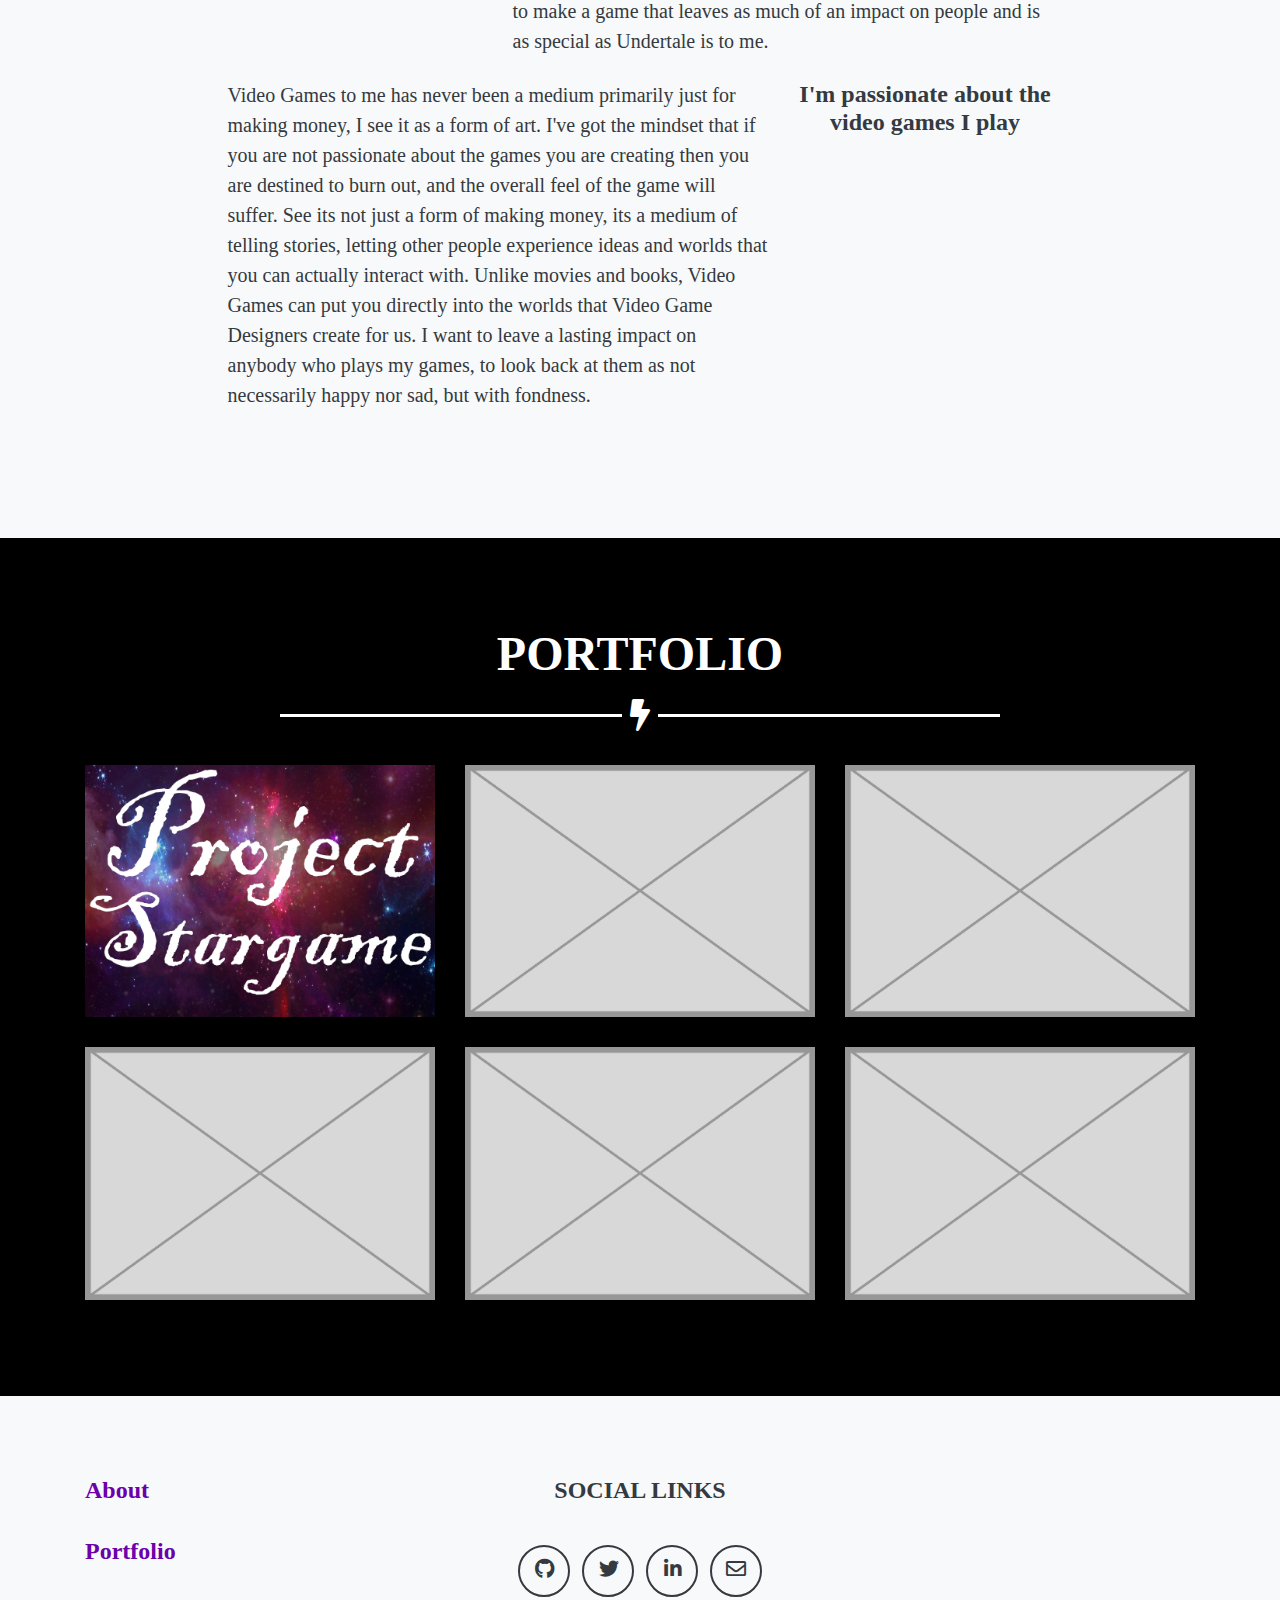
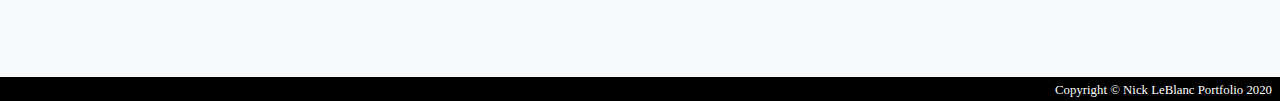
<file: Portfolio Site.html>
<!DOCTYPE html>
<html lang="en">
	<head>
		<title>Nick LeBlanc Portfolio</title>
		<meta charset="utf-8">
		<meta name="viewport" content="width=device-width, initial-scale=1">

		<!-- Bootstrap base minified css -->
		<link rel="stylesheet" href="vendor/bootstrap/css/bootstrap.min.css">

		<!-- Custom fonts for this template -->
		<link href="vendor/fontawesome-free/css/all.min.css" rel="stylesheet" type="text/css">
		<link href="https://fonts.googleapis.com/css?family=Montserrat:400,700" rel="stylesheet" type="text/css">
		<link href="https://fonts.googleapis.com/css?family=Lato:400,700,400italic,700italic" rel="stylesheet" type="text/css">

		<!-- Custom styles for this template -->
		<link href="css/Portfolio Site.css" rel="stylesheet">
	</head>
		  
	<body>
    	<!-- Navigation -->
    	<nav class="navbar navbar-expand-lg fixed-top text-uppercase bg-black" id="mainNav">
        	<!-- start of container -->
        	<div class="container">
            	<a class="navbar-brand js-scroll-trigger" href="#page-top"><!--<img class="" src="img/portfolio/logo.png" alt="">-->Nick LeBlanc</a>

            	<!-- Mobile nav icons and targets -->
            	<button class="navbar-toggler navbar-toggler-right text-uppercase bg-light text-dark rounded" type="button" data-toggle="collapse" data-target="#navbarResponsive" aria-controls="navbarResponsive" aria-expanded="false" aria-label="Toggle navigation">
              		Menu
              		<!-- font-awesome icon -->
              		<i class="fas fa-bars"></i>
            	</button>
            	<div class="collapse navbar-collapse" id="navbarResponsive">
              		<ul class="navbar-nav ml-auto">
                		<li class="nav-item mx-0 mx-lg-1">
                  			<a class="nav-link py-3 px-0 px-lg-3 rounded js-scroll-trigger" href="#about">About</a>
                        </li>
                        <li class="nav-item mx-0 mx-lg-1">
                  			<a class="nav-link py-3 px-0 px-lg-3 rounded js-scroll-trigger" href="#portfolio">Portfolio</a>
                		</li>
                		
              		</ul>
            	</div>
        	</div>
    	</nav>

    	<!-- Header -->
    	<header class="masthead bg-light text-dark text-center">
      		<div class="container">
                <div class="row">
        		    <img class="img-fluid mb-5 d-block mx-auto" src="images/profile.png" alt="">
        		    <ul style="list-style-type:none;" class="social">
                        <li class="">
							<a class="btn btn-outline-dark btn-social text-center rounded-circle" href="https://github.com/VoltageComedy" target="_blank">
								  <i class="fab fa-github"></i>
							</a>
						</li>
						<li class="">
							<a class="btn btn-outline-dark btn-social text-center rounded-circle" href="https://twitter.com/Voltage_Comedy" target="_blank">
								<i class="fab fa-fw fa-twitter"></i>
							</a>
						</li>
						<li class="">
							<a class="btn btn-outline-dark btn-social text-center rounded-circle" href="https://www.linkedin.com/in/nicholas-leblanc-846a041b0/" target="_blank">
								<i class="fab fa-fw fa-linkedin-in"></i>
							</a>
						</li>
						<li class="">
							<a class="btn btn-outline-dark btn-social text-center rounded-circle" href="mailto:nicholas_leblanc@outlook.com"> 
								<i class="far fa-envelope"></i>
							</a>
						</li>
                    </ul>
				</div>
      		</div>
    	</header>

		<section class="quote bg-black text-white" id="quote">
			<h3 class="text-center">Don't cry because it's over. Smile because it happened - Dr. Seuss</h3>
		</section>

		<!-- About Section -->
    	<section class="bg-light text-dark mb-0" id="about">
			<div class="container">
				<h2 class="text-center text-uppercase ">About</h2>
			  	<hr class="star-dark mb-5" />
			  	<div class="col-lg-10 mx-auto pb-4">
					<!--<blockquote class="blockquote">
					  <h4 class="font-italic">" It’s the ship that made the Kessel run in less than twelve parsecs. I’ve outrun Imperial starships. Not the local bulk cruisers, mind you. I’m talking about the big Corellian ships, now. She’s fast enough for you, old man. "</h4>
					  <footer class="blockquote-footer"><cite title="Starwars">Han Solo</cite></footer>
					</blockquote> -->
			  	</div>

			  	<div class="row">
					<!-- ml-auto sets margin-left to auto -->
					<div class="col-lg-3 ml-auto mb-3 text-center">
						<h4>Currently enrolled in Video Game Development at triOS College</h4>
					</div>
					<!-- mr-auto sets margin-right to auto -->
					<div class="col-lg-6 mr-auto mb-2">
						<!-- lead class makes paragraph stand out -->
						<p class="lead">
						  Currently in my studies I've learned Unity, C++, and a little insider stuff about game development in larger studios. 
						  I'm excited to get into game development more as I'm really passionate about video games, I've been playing them for so many 
						  years now that I feel like it wasn't even a question if I should go into this industry or not. Honestly, I feel that I've always 
						  had good ideas but its been in execution where I've struggled the most, and I'm hoping that my time here at Eastern College will 
						  help me to achieve that goal of getting my ideas out there to a wider audience. My biggest goal is to make a game that leaves as 
						  much of an impact on people and is as special as Undertale is to me.
					  	</p>
					</div>
			  	</div>

				<div class="row">
					<div class="col-lg-6 ml-auto mb-3">
						<p class="lead">
							  Video Games to me has never been a medium primarily just for making money, I see it as a form of art. I've got the mindset
							  that if you are not passionate about the games you are creating then you are destined to burn out, and the overall feel of
							  the game will suffer. See its not just a form of making money, its a medium of telling stories, letting other people experience
							  ideas and worlds that you can actually interact with. Unlike movies and books, Video Games can put you directly into the worlds
							  that Video Game Designers create for us. I want to leave a lasting impact on anybody who plays my games, to look back at them as
							  not necessarily happy nor sad, but with fondness.
				  		</p>
					</div>
					<div class="col-lg-3 mr-auto mb-2 text-center">
						<h4>I'm passionate about the video games I play</h4>
						
					</div>
		  		</div>
			<!--
			  <div class="row">
					<div class="col-lg-3 ml-auto mb-3">
						<h4>The skills and computer languages I'm proficient with</h4>
					</div>
					<div class="col-lg-6 mr-auto mb-2">
						<p class="lead">
						  Lorem ipsum dolor sit amet, consectetur adipisicing elit, sed do eiusmod tempor incididunt ut labore et dolore magna aliqua. 
						  Ut enim ad minim veniam, quis nostrud exercitation ullamco laboris nisi ut aliquip ex ea commodo consequat. 
						  Duis aute irure dolor in reprehenderit in voluptate velit esse cillum dolore eu fugiat nulla pariatur. 
						  Excepteur sint occaecat cupidatat non proident, sunt in culpa qui officia deserunt mollit anim id est laborum.
					  </p>
					</div>
			  </div>

			  <div class="row">
					<div class="col-lg-3 ml-auto mb-3">
						<h4>I'm passionate about the video games I play</h4>
					</div>
					<div class="col-lg-6 mr-auto mb-2">
						<p class="lead">
						  Lorem ipsum dolor sit amet, consectetur adipisicing elit, sed do eiusmod tempor incididunt ut labore et dolore magna aliqua. 
						  Ut enim ad minim veniam, quis nostrud exercitation ullamco laboris nisi ut aliquip ex ea commodo consequat. 
						  Duis aute irure dolor in reprehenderit in voluptate velit esse cillum dolore eu fugiat nulla pariatur. 
						  Excepteur sint occaecat cupidatat non proident, sunt in culpa qui officia deserunt mollit anim id est laborum.
					  </p>
					</div>
			  </div>

			  <div class="row">
					<div class="col-lg-3 ml-auto mb-3">
						<h4>Other significant/important things about me</h4>
					</div>
					<div class="col-lg-6 mr-auto mb-2">
						<p class="lead">
						  Lorem ipsum dolor sit amet, consectetur adipisicing elit, sed do eiusmod tempor incididunt ut labore et dolore magna aliqua. 
						  Ut enim ad minim veniam, quis nostrud exercitation ullamco laboris nisi ut aliquip ex ea commodo consequat. 
						  Duis aute irure dolor in reprehenderit in voluptate velit esse cillum dolore eu fugiat nulla pariatur. 
						  Excepteur sint occaecat cupidatat non proident, sunt in culpa qui officia deserunt mollit anim id est laborum.
					  </p>
					</div>
			  </div>
			-->
		  </div> <!-- /container -->
	  </section>

    	<!-- Portfolio Grid Section -->
    	<section class="portfolio bg-black text-white" id="portfolio">
      		<div class="container">
        		<h2 class="text-center text-uppercase mb-0">Portfolio</h2>
        		<hr class="star-light mb-5" />
        		<!-- start of row -->
        		<div class="row">
			  
					<!-- portfolio item 1 -->
          			<div class="col-md-6 col-lg-4">            	
						<div class="portfolio-item mx-auto" data-toggle="modal" data-target="#portfolio-modal-1">
              				<div class="portfolio-item-caption d-flex position-absolute h-100 w-100">
                				<div class="portfolio-item-caption-content my-auto w-100 text-center text-white">
                  					<i class="fas fa-search-plus fa-3x"></i>
                				</div>
              				</div>
              				<img class="img-fluid" src="images/portfolio/Project Stargame.png" alt="">			
						</div>
			  		</div>
			  
					<!-- portfolio item 2 -->
          			<div class="col-md-6 col-lg-4">            	
						<div class="portfolio-item mx-auto" data-toggle="modal" data-target="#portfolio-modal-2">
							<div class="portfolio-item-caption d-flex position-absolute h-100 w-100">
								<div class="portfolio-item-caption-content my-auto w-100 text-center text-white">
									<i class="fas fa-search-plus fa-3x"></i>
								</div>
							</div>
							<img class="img-fluid" src="images/Placeholder Game.png" alt="">			
						</div>
					</div>

					<!-- portfolio item 3 -->
					<div class="col-md-6 col-lg-4">            	
						<div class="portfolio-item mx-auto" data-toggle="modal" data-target="#portfolio-modal-3">
							<div class="portfolio-item-caption d-flex position-absolute h-100 w-100">
								<div class="portfolio-item-caption-content my-auto w-100 text-center text-white">
									<i class="fas fa-search-plus fa-3x"></i>
								</div>
							</div>
							<img class="img-fluid" src="images/Placeholder Game.png" alt="">			
						</div>
					</div>

					<!-- portfolio item 4 -->
					<div class="col-md-6 col-lg-4">            	
						<div class="portfolio-item mx-auto" data-toggle="modal" data-target="#portfolio-modal-4">
							<div class="portfolio-item-caption d-flex position-absolute h-100 w-100">
								<div class="portfolio-item-caption-content my-auto w-100 text-center text-white">
									<i class="fas fa-search-plus fa-3x"></i>
								</div>
							</div>
							<img class="img-fluid" src="images/Placeholder Game.png" alt="">			
						</div>
					</div>

					<!-- portfolio item 5 -->
					<div class="col-md-6 col-lg-4">            	
						<div class="portfolio-item mx-auto" data-toggle="modal" data-target="#portfolio-modal-5">
							<div class="portfolio-item-caption d-flex position-absolute h-100 w-100">
								<div class="portfolio-item-caption-content my-auto w-100 text-center text-white">
									<i class="fas fa-search-plus fa-3x"></i>
								</div>
							</div>
							<img class="img-fluid" src="images/Placeholder Game.png" alt="">			
						</div>
					</div>

					<!-- portfolio item 6 -->
					<div class="col-md-6 col-lg-4">            	
						<div class="portfolio-item mx-auto" data-toggle="modal" data-target="#portfolio-modal-6">
							<div class="portfolio-item-caption d-flex position-absolute h-100 w-100">
								<div class="portfolio-item-caption-content my-auto w-100 text-center text-white">
									<i class="fas fa-search-plus fa-3x"></i>
								</div>
							</div>
							<img class="img-fluid" src="images/Placeholder Game.png" alt="">			
						</div>
					</div>

				</div> <!-- /row -->
			</div> <!-- /container -->
		</section>

    	<!-- Footer -->
    	<footer class="footer bg-light text-dark text-center">
      		<div class="container">
				
				<div class="row">
          			<div class="col-md-3 mb-5 mb-lg-0 text-left ">
						<h4><a href="#about">About</a></h4>
						<br>
            			<h4><a href="#portfolio">Portfolio</a></h4>
          			</div>
		  
					<div class="col-md-6 mb-5 mb-lg-0">
            			<h4 class="text-uppercase mb-4">Social Links</h4>
            			<ul class="list-inline mb-0">
              				<li class="list-inline-item">
                				<a class="btn btn-outline-dark btn-social text-center rounded-circle" href="https://github.com/VoltageComedy" target="_blank">
                  					<i class="fab fa-github"></i>
                				</a>
              				</li>
              				<li class="list-inline-item">
                				<a class="btn btn-outline-dark btn-social text-center rounded-circle" href="https://twitter.com/Voltage_Comedy" target="_blank">
                  					<i class="fab fa-fw fa-twitter"></i>
                				</a>
              				</li>
              				<li class="list-inline-item">
                				<a class="btn btn-outline-dark btn-social text-center rounded-circle" href="https://www.linkedin.com/in/nicholas-leblanc-846a041b0/" target="_blank">
                  					<i class="fab fa-fw fa-linkedin-in"></i>
                				</a>
              				</li>
              				<li class="list-inline-item">
                				<a class="btn btn-outline-dark btn-social text-center rounded-circle" href="mailto:nicholas_leblanc@outlook.com">
                  					<i class="far fa-envelope"></i>
                				</a>
              				</li>
            			</ul>
          			</div>
		  
					<div class="col-md-3">
            			
          			</div>
        		</div>
      		</div> <!-- /container -->
    	</footer>

    	<div class="copyright text-right text-white">
      		<div class="pr-2">
        		<small>Copyright &copy; Nick LeBlanc Portfolio 2020</small>
      		</div>
    	</div>

    	<!-- Scroll to Top Button (Only visible on small and extra-small screen sizes) -->
    	<div class="scroll-to-top d-lg-none position-fixed ">
      		<a class="js-scroll-trigger d-block text-center text-white rounded" href="#page-top">
        		<i class="fa fa-chevron-up"></i>
      		</a>
    	</div>

		<!-- Portfolio Modals -->
	
		<!-- Portfolio Modal 1 -->
		<div class="portfolio-modal modal fade" id="portfolio-modal-1" tabindex="-1" role="dialog" aria-labelledby="portfolio-modal-1-label" aria-hidden="true">
			<div class="modal-dialog portfolio-modal-dialog bg-black modal-xl" role="document">

				<button type="button" class="close" data-dismiss="modal" aria-label="Close">
					<span aria-hidden="true">
						<i class="fas fa-times fa-purple"></i>
					</span>
				</button>

				<div class="container text-center">
					<div class="row">
						<div class="col-lg-8 mx-auto">
							<h2 class="text-light text-uppercase mb-0">Project Stargame</h2>
							<hr class="star-light mb-5">
							<img class="img-fluid mb-5" src="images/portfolio/Project Stargame.png" alt="">
				
							<p class="mb-5 text-light">
								Lorem ipsum dolor sit amet, consectetur adipisicing elit. Mollitia neque assumenda ipsam nihil, molestias magnam, 
								recusandae quos quis inventore quisquam velit asperiores, vitae? Reprehenderit soluta, eos quod consequuntur itaque. Nam.
							</p>
				
							<button class="btn btn-primary" href="/GDDs/Project\ Stargame.pdf" download>
								<i class="fas fa-download fa-fw"></i>
								Download GDD
							</button>
							
							<button class="btn btn-primary" href="#" data-dismiss="modal">
								<i class="fas fa-times fa-fw"></i>
								Close Project
							</button>
						</div>
					</div>
				</div>
			</div>
		</div>
		
		<!-- Portfolio Modal 2 -->
		<div class="portfolio-modal modal fade" id="portfolio-modal-2" tabindex="-1" role="dialog" aria-labelledby="portfolio-modal-2-label" aria-hidden="true">
			<div class="modal-dialog portfolio-modal-dialog bg-black modal-xl" role="document">
	
				<button type="button" class="close" data-dismiss="modal" aria-label="Close">
					<span aria-hidden="true">
						<i class="fas fa-times fa-purple"></i>
					</span>
				</button>
	
				<div class="container text-center">
					<div class="row">
						<div class="col-lg-8 mx-auto">
							<h2 class="text-light text-uppercase mb-0">Project Name</h2>
							<hr class="star-light mb-5">
							<img class="img-fluid mb-5" src="images/Placeholder Game.png" alt="">
				
							<p class="mb-5 text-light">
								Lorem ipsum dolor sit amet, consectetur adipisicing elit. Mollitia neque assumenda ipsam nihil, molestias magnam, 
								recusandae quos quis inventore quisquam velit asperiores, vitae? Reprehenderit soluta, eos quod consequuntur itaque. Nam.
							</p>
				
							<button class="btn btn-primary" href="#" data-dismiss="modal">
								<i class="fas fa-times fa-fw"></i>
								Close Project
							</button>
				
						</div>
					</div>
				</div>
			</div>
		</div>

		<!-- Portfolio Modal 3 -->
		<div class="portfolio-modal modal fade" id="portfolio-modal-3" tabindex="-1" role="dialog" aria-labelledby="portfolio-modal-3-label" aria-hidden="true">
			<div class="modal-dialog portfolio-modal-dialog bg-black modal-xl" role="document">
	
				<button type="button" class="close" data-dismiss="modal" aria-label="Close">
					<span aria-hidden="true">
						<i class="fas fa-times fa-purple"></i>
					</span>
				</button>
	
				<div class="container text-center">
					<div class="row">
						<div class="col-lg-8 mx-auto">
							<h2 class="text-light text-uppercase mb-0">Project Name</h2>
							<hr class="star-light mb-5">
							<img class="img-fluid mb-5" src="images/Placeholder Game.png" alt="">
				
							<p class="mb-5 text-light">
								Lorem ipsum dolor sit amet, consectetur adipisicing elit. Mollitia neque assumenda ipsam nihil, molestias magnam, 
								recusandae quos quis inventore quisquam velit asperiores, vitae? Reprehenderit soluta, eos quod consequuntur itaque. Nam.
							</p>
				
							<button class="btn btn-primary" href="#" data-dismiss="modal">
								<i class="fas fa-times fa-fw"></i>
								Close Project
							</button>
				
						</div>
					</div>
				</div>
			</div>
		</div>

		<!-- Portfolio Modal 4 -->
		<div class="portfolio-modal modal fade" id="portfolio-modal-4" tabindex="-1" role="dialog" aria-labelledby="portfolio-modal-4-label" aria-hidden="true">
			<div class="modal-dialog portfolio-modal-dialog bg-black modal-xl" role="document">
		
				<button type="button" class="close" data-dismiss="modal" aria-label="Close">
					<span aria-hidden="true">
						<i class="fas fa-times fa-purple"></i>
					</span>
				</button>
		
				<div class="container text-center">
					<div class="row">
						<div class="col-lg-8 mx-auto">
							<h2 class="text-light text-uppercase mb-0">Project Name</h2>
							<hr class="star-light mb-5">
							<img class="img-fluid mb-5" src="images/Placeholder Game.png" alt="">
					
							<p class="mb-5 text-light">
								Lorem ipsum dolor sit amet, consectetur adipisicing elit. Mollitia neque assumenda ipsam nihil, molestias magnam, 
								recusandae quos quis inventore quisquam velit asperiores, vitae? Reprehenderit soluta, eos quod consequuntur itaque. Nam.
							</p>
					
							<button class="btn btn-primary" href="#" data-dismiss="modal">
								<i class="fas fa-times fa-fw"></i>
								Close Project
							</button>
					
						</div>
					</div>
				</div>
			</div>
		</div>
	
		<!-- Portfolio Modal 5 -->
		<div class="portfolio-modal modal fade" id="portfolio-modal-5" tabindex="-1" role="dialog" aria-labelledby="portfolio-modal-5-label" aria-hidden="true">
			<div class="modal-dialog portfolio-modal-dialog bg-black modal-xl" role="document">
		
				<button type="button" class="close" data-dismiss="modal" aria-label="Close">
					<span aria-hidden="true">
						<i class="fas fa-times fa-purple"></i>
					</span>
				</button>
		
				<div class="container text-center">
					<div class="row">
						<div class="col-lg-8 mx-auto">
							<h2 class="text-light text-uppercase mb-0">Project Name</h2>
							<hr class="star-light mb-5">
							<img class="img-fluid mb-5" src="images/Placeholder Game.png" alt="">
					
							<p class="mb-5 text-light">
								Lorem ipsum dolor sit amet, consectetur adipisicing elit. Mollitia neque assumenda ipsam nihil, molestias magnam, 
								recusandae quos quis inventore quisquam velit asperiores, vitae? Reprehenderit soluta, eos quod consequuntur itaque. Nam.
							</p>
					
							<button class="btn btn-primary" href="#" data-dismiss="modal">
								<i class="fas fa-times fa-fw"></i>
								Close Project
							</button>
					
						</div>
					</div>
				</div>
			</div>
		</div>
	
		<!-- Portfolio Modal 6 -->
		<div class="portfolio-modal modal fade" id="portfolio-modal-6" tabindex="-1" role="dialog" aria-labelledby="portfolio-modal-6-label" aria-hidden="true">
			<div class="modal-dialog portfolio-modal-dialog bg-black modal-xl" role="document">
		
				<button type="button" class="close" data-dismiss="modal" aria-label="Close">
					<span aria-hidden="true">
						<i class="fas fa-times fa-purple"></i>
					</span>
				</button>
		
				<div class="container text-center">
					<div class="row">
						<div class="col-lg-8 mx-auto">
							<h2 class="text-light text-uppercase mb-0">Project Name</h2>
							<hr class="star-light mb-5">
							<img class="img-fluid mb-5" src="images/Placeholder Game.png" alt="">
					
							<p class="mb-5 text-light">
								Lorem ipsum dolor sit amet, consectetur adipisicing elit. Mollitia neque assumenda ipsam nihil, molestias magnam, 
								recusandae quos quis inventore quisquam velit asperiores, vitae? Reprehenderit soluta, eos quod consequuntur itaque. Nam.
							</p>
					
							<button class="btn btn-primary" href="#" data-dismiss="modal">
								<i class="fas fa-times fa-fw"></i>
								Close Project
							</button>
					
						</div>
					</div>
				</div>
			</div>
		</div>
			
	</body>

  	<!-- Bootstrap core JavaScript -->
  	<script src="vendor/jquery/jquery.min.js"></script>
  	<script src="vendor/bootstrap/js/bootstrap.bundle.min.js"></script>

  	<!-- Plugin JavaScript -->
  	<script src="vendor/jquery-easing/jquery.easing.min.js"></script>
  	<script src="vendor/magnific-popup/jquery.magnific-popup.min.js"></script>

  	<!-- Custom scripts for this template -->
	<script src="js/main.js"></script>
	  
</html>
</file>
<file: css/Portfolio Site.css>
/*!
 * Start Bootstrap - Freelancer v5.0.1 (https://startbootstrap.com/template-overviews/freelancer)
 * Copyright 2013-2018 Start Bootstrap
 * Licensed under MIT (https://github.com/BlackrockDigital/startbootstrap-freelancer/blob/master/LICENSE)
 */

body {
    font-family: 'Varela Round';
}

h1,
h2,
h3,
h4,
h5,
h6 {
    font-weight: 700;
    font-family: 'Architects Daughter';
}


.bg-header {
  background-image:url("images/Header.gif");
  background-position: center;
  background-repeat: no-repeat;
  background-size: cover;

  margin-top: 8rem;

  text-align: center;
}

.my-header-picture {
  margin-bottom: auto!important;
  margin-left: auto !important;

  width: auto;
  height: auto;

  max-height: 250px;
  max-width: 250px;
}


















hr.star-light,
hr.star-dark {
  max-width: 45rem;
  padding: 0;
  text-align: center;
  border: none;
  border-top: solid 0.20rem;
  margin-top: 2.5rem;
  margin-bottom: 2.5rem;
  margin-left: auto;
  margin-right: auto;
}

hr.star-light:after,
hr.star-dark:after {
  position: relative;
  top: -.8em;
  display: inline-block;
  padding: 0 0.25em;
  content: '\f0e7 ';
  font-family: "Font Awesome 5 Free";
  font-weight: 900;
  font-size: 2em;
}

hr.star-light {
  border-color: #ffffff;
}

hr.star-light:after {
  color: #ffffff;
  background-color: #000000;
}

hr.star-dark {
  border-color: #343a40;
}

hr.star-dark:after {
  color: #343a40;
  background-color: #f8f9fa;
}

section {
  padding: 6rem 0;
}

section h2 {
  font-size: 2.25rem;
  line-height: 2rem;
}

@media (min-width: 992px) {
section h2 {
  font-size: 3rem;
  line-height: 2.5rem;
  }
}

.btn-xl {
padding: 1rem 1.75rem;
font-size: 1.25rem;
}

.btn-social {
width: 3.25rem;
height: 3.25rem;
font-size: 1.25rem;
line-height: 2rem;
margin-top: 1rem;
}

.scroll-to-top {
z-index: 1042;
right: 1rem;
bottom: 1rem;
display: none;
}

.scroll-to-top a {
width: 3.5rem;
height: 3.5rem;
background-color: rgba(33, 37, 41, 0.5);
line-height: 3.1rem;
}

#mainNav {
    padding-top: 1rem;
    padding-bottom: 1rem;
    font-weight: 700;
    font-family: 'Architects Daughter';
}

.bg-black {
  background-color: #000000;
}

#mainNav .navbar-brand {
color: #fff;
}

#mainNav .navbar-nav {
margin-top: 1rem;
letter-spacing: 0.0625rem;
}

#mainNav .navbar-nav li.nav-item a.nav-link {
color: #fff;
}

#mainNav .navbar-nav li.nav-item a.nav-link:hover {
color: #6c00aa;
}

#mainNav .navbar-nav li.nav-item a.nav-link:active, #mainNav .navbar-nav li.nav-item a.nav-link:focus {
color: #fff;
}

#mainNav .navbar-nav li.nav-item a.nav-link.active {
color: #6c00aa;
}

#mainNav .navbar-toggler {
font-size: 80%;
padding: 0.8rem;
}



@media (min-width: 992px) {
#mainNav {
  padding-top: 1.5rem;
  padding-bottom: 1.5rem;
  -webkit-transition: padding-top 0.3s, padding-bottom 0.3s;
  transition: padding-top 0.3s, padding-bottom 0.3s;
}
#mainNav .navbar-brand {
  font-size: 2em;
  -webkit-transition: font-size 0.3s;
  transition: font-size 0.3s;
}
#mainNav .navbar-brand img {
  width: 100%;
  -webkit-transition: width 0.3s;
  transition: width 0.3s;
}
#mainNav .navbar-nav {
  margin-top: 0;
}
#mainNav .navbar-nav > li.nav-item > a.nav-link.active {
  color: #fff;
  background: #000000;
}
#mainNav .navbar-nav > li.nav-item > a.nav-link.active:active, #mainNav .navbar-nav > li.nav-item > a.nav-link.active:focus, #mainNav .navbar-nav > li.nav-item > a.nav-link.active:hover {
  color: #fff;
  background: #5f83a7;
}
#mainNav.navbar-shrink {
  padding-top: 0.5rem;
  padding-bottom: 0.5rem;
}
#mainNav.navbar-shrink .navbar-brand {
  font-size: 1.5em;
}
#mainNav.navbar-shrink .navbar-brand img {
  width: 80%;
}
}

header.masthead {
padding-top: calc(6rem + 72px);
padding-bottom: 6rem;
}

header.masthead h1 {
font-size: 3rem;
line-height: 3rem;
}

header.masthead h2 {
font-size: 1.3rem;
font-family: 'Lato';
}

@media (min-width: 992px) {
header.masthead {
  padding-top: calc(6rem + 106px);
  padding-bottom: 6rem;
}
header.masthead h1 {
  font-size: 4.75em;
  line-height: 4rem;
}
header.masthead h2 {
  font-size: 1.75em;
}
}

.portfolio {
margin-bottom: -15px;
}

.portfolio .portfolio-item {
position: relative;
display: block;
max-width: 25rem;
margin-bottom: 15px;
}

.portfolio .portfolio-item .portfolio-item-caption {
-webkit-transition: all ease 0.5s;
transition: all ease 0.5s;
opacity: 0;
}

.portfolio .portfolio-item .portfolio-item-caption:hover {
opacity: 1;
}

.portfolio .portfolio-item .portfolio-item-caption .portfolio-item-caption-content {
font-size: 1.5rem;
}

@media (min-width: 576px) {
.portfolio {
  margin-bottom: -30px;
}
.portfolio .portfolio-item {
  margin-bottom: 30px;
}
}

.portfolio-modal .portfolio-modal-dialog {
padding: 3rem 1rem;
min-height: calc(100vh - 2rem);
margin: 1rem calc(1rem - 8px);
position: relative;
z-index: 2;
pointer-events: all;
-webkit-box-shadow: 0 0 3rem 1rem rgba(0, 0, 0, 0.5);
box-shadow: 0 0 3rem 1rem rgba(0, 0, 0, 0.5);
}

.portfolio-modal .portfolio-modal-dialog .close-button {
position: absolute;
top: 2rem;
right: 2rem;
}

.portfolio-modal .portfolio-modal-dialog .close {
position: absolute;
z-index: 1051;
top: 2rem;
right: 2rem;
}

.portfolio-modal .portfolio-modal-dialog .close-button i {
line-height: 38px;
}

.portfolio-modal .portfolio-modal-dialog h2 {
font-size: 2rem;
}

@media (min-width: 768px) {
.portfolio-modal .portfolio-modal-dialog {
  min-height: 100vh;
  padding: 5rem;
  margin: 3rem calc(3rem - 8px);
}
.portfolio-modal .portfolio-modal-dialog h2 {
  font-size: 3rem;
}



.social {
  padding-top: 6rem;
  padding-bottom: 2rem;

  position: relative;
  bottom: 7rem;
}
}

@media (max-width: 768px) {
  .mylistfirst-inline-item {
    display: inline-block;
  }
  .mylist-inline-item {
    display: inline-block;
    padding-left: 1rem;
  }
  .my-header-picture {
    margin-bottom: 0px !important;
    margin-right: auto !important;
    margin-left: auto !important;
  }
  .social {
    margin-right: auto !important;
    margin-left: auto !important;
  }
}


.footer {
padding-top: 5rem;
padding-bottom: 5rem;
}

.copyright {
background-color: #000000;
}

a {
color: #6c00aa;
}

a:focus, a:hover, a:active {
color: #19242F;
}

.btn {
border-width: 2px;
}

.bg-primary {
background-color: #19242F !important;
}

.bg-secondary {
background-color: #2C3E50 !important;
}



.text-secondary {
color: #2C3E50 !important;
}

.btn-primary {
background-color: #6c00aa;
border-color: #6c00aa;
}

.btn-primary:hover, .btn-primary:focus, .btn-primary:active {
background-color: #1a252f;
border-color: #1a252f;
}

.btn-secondary {
background-color: #2C3E50;
border-color: #2C3E50;
}

.btn-secondary:hover, .btn-secondary:focus, .btn-secondary:active {
background-color: #1a252f;
border-color: #1a252f;
}

.fa-purple {
color: #a200ff;
}

.nav-large {
    font-size: 1.5em !important;
}

.centered-vert {
    padding-top: 2em;
}
</file>
